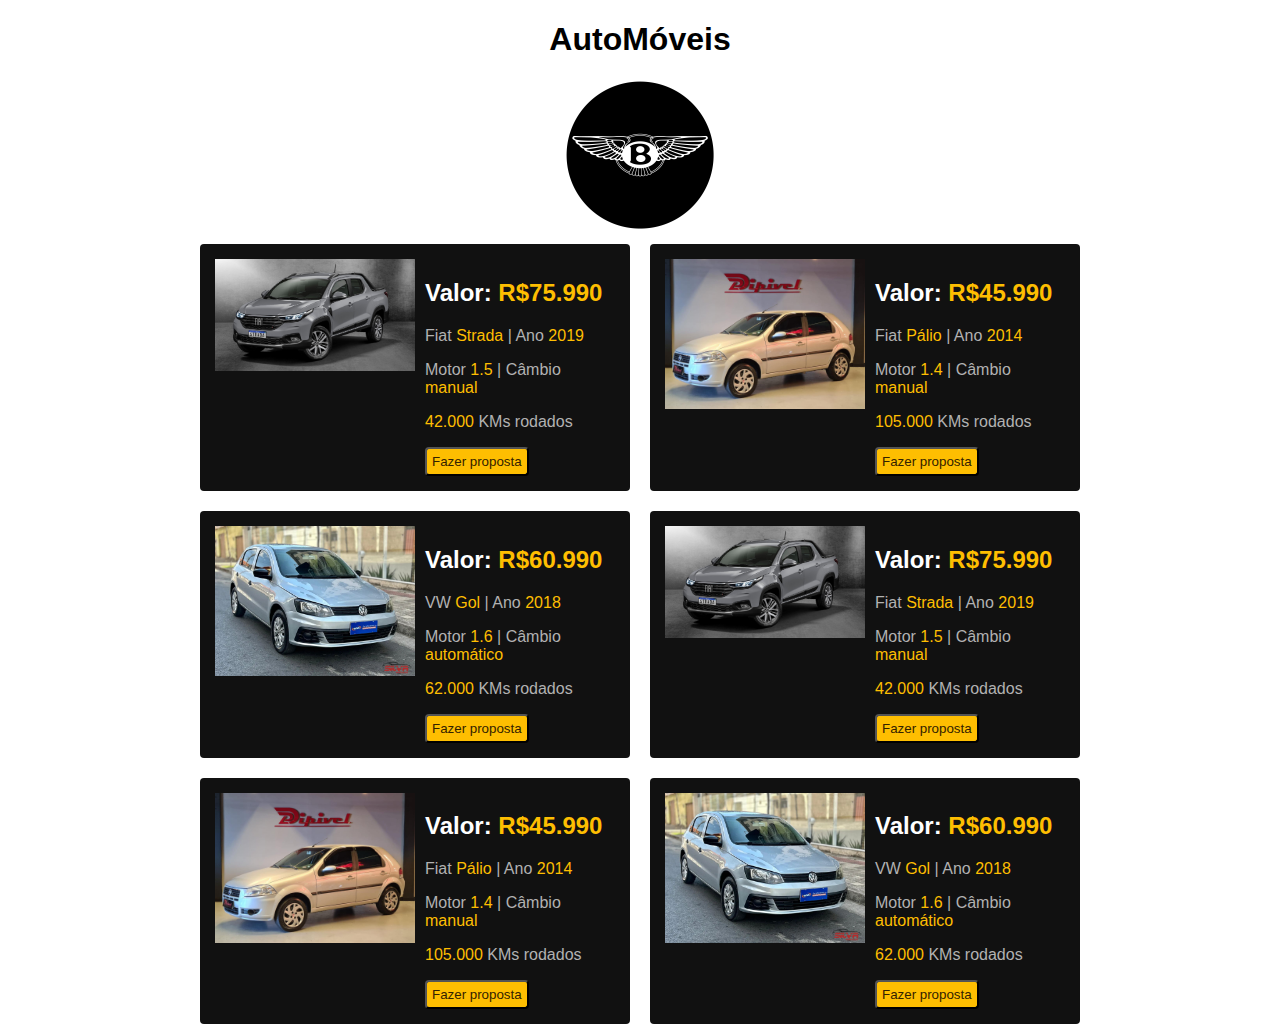
<file: loja-carros_3/index.html>
<!DOCTYPE html>
<html lang="en">
<head>
    <meta charset="UTF-8">
    <meta name="viewport" content="width=device-width, initial-scale=1.0">
    <link rel="stylesheet" href="style.css">
    <title>Document</title>
</head>
<body>

    <header>
        <h1>AutoMóveis</h1>
    </header>

    <main>
        <div style="text-align: center; padding-bottom: 10px;"><img width="150px" src="bentley-logo-04.png" alt=""></div>

        <div class="grid-container">
            <section class="grid_item">
                    <img src="Fiat-Strada.jpeg" alt="Imagem do carro Fiat Strada">
                <div>
                    <h2>Valor: <span class="color_laranja">R$75.990</span></h2>
                    <p>Fiat <span class="color_laranja">Strada</span> | Ano <span class="color_laranja">2019</span></p>
                    <p>Motor <span class="color_laranja">1.5</span> | Câmbio <span class="color_laranja">manual</span></p>
                    <p><span class="color_laranja">42.000</span> KMs rodados</p>
                    <button>Fazer proposta</button>
                </div>
            </section>

            <section class="grid_item">
                <img src="Fiat-Palio.jpeg" alt="Imagem do carro Fiat Pálio">
                <div>
                    <h2>Valor: <span class="color_laranja">R$45.990</span></h2>
                    <p>Fiat <span class="color_laranja">Pálio</span> | Ano <span class="color_laranja">2014</span></p>
                    <p>Motor <span class="color_laranja">1.4</span> | Câmbio <span class="color_laranja">manual</span></p>
                    <p><span class="color_laranja">105.000</span> KMs rodados</p>
                    <button>Fazer proposta</button>
                </div>
            </section>

            <section class="grid_item">
                <img src="vw-gol.jpg" alt="Imagem do carro VW Gol">
                <div>
                    <h2>Valor: <span class="color_laranja">R$60.990</span></h2>
                    <p>VW <span class="color_laranja">Gol</span> | Ano <span class="color_laranja">2018</span></p>
                    <p>Motor <span class="color_laranja">1.6</span> | Câmbio <span class="color_laranja">automático</span></p>
                    <p><span class="color_laranja">62.000</span> KMs rodados</p>
                    <button>Fazer proposta</button>
                </div>
            </section>
            
            <section class="grid_item">
                    <img src="Fiat-Strada.jpeg" alt="Imagem do carro Fiat Strada">
                <div>
                    <h2>Valor: <span class="color_laranja">R$75.990</span></h2>
                    <p>Fiat <span class="color_laranja">Strada</span> | Ano <span class="color_laranja">2019</span></p>
                    <p>Motor <span class="color_laranja">1.5</span> | Câmbio <span class="color_laranja">manual</span></p>
                    <p><span class="color_laranja">42.000</span> KMs rodados</p>
                    <button>Fazer proposta</button>
                </div>
            </section>

            <section class="grid_item">
                <img src="Fiat-Palio.jpeg" alt="Imagem do carro Fiat Pálio">
                <div>
                    <h2>Valor: <span class="color_laranja">R$45.990</span></h2>
                    <p>Fiat <span class="color_laranja">Pálio</span> | Ano <span class="color_laranja">2014</span></p>
                    <p>Motor <span class="color_laranja">1.4</span> | Câmbio <span class="color_laranja">manual</span></p>
                    <p><span class="color_laranja">105.000</span> KMs rodados</p>
                    <button>Fazer proposta</button>
                </div>
            </section>

            <section class="grid_item">
                <img src="vw-gol.jpg" alt="Imagem do carro VW Gol">
                <div>
                    <h2>Valor: <span class="color_laranja">R$60.990</span></h2>
                    <p>VW <span class="color_laranja">Gol</span> | Ano <span class="color_laranja">2018</span></p>
                    <p>Motor <span class="color_laranja">1.6</span> | Câmbio <span class="color_laranja">automático</span></p>
                    <p><span class="color_laranja">62.000</span> KMs rodados</p>
                    <button>Fazer proposta</button>
                </div>
            </section>
        </div>
    </main>
    
</body>
</html>
</file>
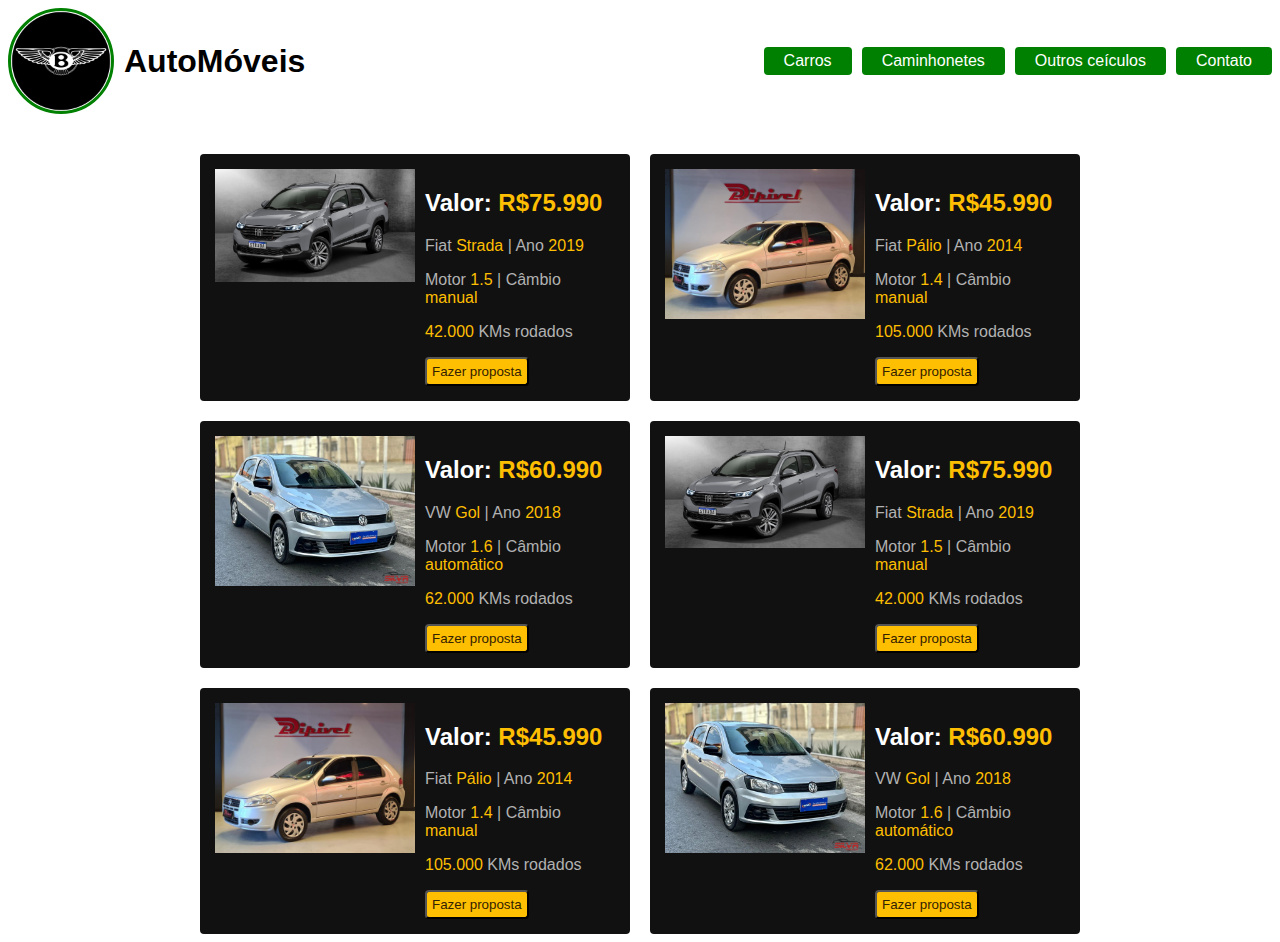
<file: loja-carros_4/index.html>
<!DOCTYPE html>
<html lang="en">
<head>
    <meta charset="UTF-8">
    <meta name="viewport" content="width=device-width, initial-scale=1.0">
    <link rel="stylesheet" href="style.css">
    <title>Document</title>
</head>
<body>

    <header>
        <nav>
            <div>
                <img id="logo" width="100px" src="bentley-logo-04.png" alt="">
                <h1>AutoMóveis</h1>
            </div>
            <ul>
                <li>Carros</li>
                <li>Caminhonetes</li>
                <li>Outros ceículos</li>
                <li>Contato</li>
            </ul>
        </nav>
    </header>

    <main>
        <div class="grid-container">
            <section class="grid_item">
                    <img src="Fiat-Strada.jpeg" alt="Imagem do carro Fiat Strada">
                <div>
                    <h2>Valor: <span class="color_laranja">R$75.990</span></h2>
                    <p>Fiat <span class="color_laranja">Strada</span> | Ano <span class="color_laranja">2019</span></p>
                    <p>Motor <span class="color_laranja">1.5</span> | Câmbio <span class="color_laranja">manual</span></p>
                    <p><span class="color_laranja">42.000</span> KMs rodados</p>
                    <button>Fazer proposta</button>
                </div>
            </section>

            <section class="grid_item">
                <img src="Fiat-Palio.jpeg" alt="Imagem do carro Fiat Pálio">
                <div>
                    <h2>Valor: <span class="color_laranja">R$45.990</span></h2>
                    <p>Fiat <span class="color_laranja">Pálio</span> | Ano <span class="color_laranja">2014</span></p>
                    <p>Motor <span class="color_laranja">1.4</span> | Câmbio <span class="color_laranja">manual</span></p>
                    <p><span class="color_laranja">105.000</span> KMs rodados</p>
                    <button>Fazer proposta</button>
                </div>
            </section>

            <section class="grid_item">
                <img src="vw-gol.jpg" alt="Imagem do carro VW Gol">
                <div>
                    <h2>Valor: <span class="color_laranja">R$60.990</span></h2>
                    <p>VW <span class="color_laranja">Gol</span> | Ano <span class="color_laranja">2018</span></p>
                    <p>Motor <span class="color_laranja">1.6</span> | Câmbio <span class="color_laranja">automático</span></p>
                    <p><span class="color_laranja">62.000</span> KMs rodados</p>
                    <button>Fazer proposta</button>
                </div>
            </section>
            
            <section class="grid_item">
                    <img src="Fiat-Strada.jpeg" alt="Imagem do carro Fiat Strada">
                <div>
                    <h2>Valor: <span class="color_laranja">R$75.990</span></h2>
                    <p>Fiat <span class="color_laranja">Strada</span> | Ano <span class="color_laranja">2019</span></p>
                    <p>Motor <span class="color_laranja">1.5</span> | Câmbio <span class="color_laranja">manual</span></p>
                    <p><span class="color_laranja">42.000</span> KMs rodados</p>
                    <button>Fazer proposta</button>
                </div>
            </section>

            <section class="grid_item">
                <img src="Fiat-Palio.jpeg" alt="Imagem do carro Fiat Pálio">
                <div>
                    <h2>Valor: <span class="color_laranja">R$45.990</span></h2>
                    <p>Fiat <span class="color_laranja">Pálio</span> | Ano <span class="color_laranja">2014</span></p>
                    <p>Motor <span class="color_laranja">1.4</span> | Câmbio <span class="color_laranja">manual</span></p>
                    <p><span class="color_laranja">105.000</span> KMs rodados</p>
                    <button>Fazer proposta</button>
                </div>
            </section>

            <section class="grid_item">
                <img src="vw-gol.jpg" alt="Imagem do carro VW Gol">
                <div>
                    <h2>Valor: <span class="color_laranja">R$60.990</span></h2>
                    <p>VW <span class="color_laranja">Gol</span> | Ano <span class="color_laranja">2018</span></p>
                    <p>Motor <span class="color_laranja">1.6</span> | Câmbio <span class="color_laranja">automático</span></p>
                    <p><span class="color_laranja">62.000</span> KMs rodados</p>
                    <button>Fazer proposta</button>
                </div>
            </section>
        </div>
    </main>
    
</body>
</html>
</file>
<file: loja-carros_3/style.css>
body{
    font-family: Arial, Helvetica, sans-serif;
}

img{
    max-width: 50%;
}

.grid-container{
    display: grid;
    grid-template-columns: repeat(2, auto);
    gap: 20px;
    justify-content: center;
}

.grid_item{
    display: flex;
    flex-direction: row;
    align-items: flex-start;    
    gap: 10px;
}

section{
    background-color: #111;
    padding: 15px;
    border-radius: 4px;
    width: 400px;
}

p{
    color: #b2b2b2;
}

h1{
    text-align: center;
    font-weight: bold;
}

h2{
    color: #fff;
    font-weight: bold;
}

button{
    border-radius: 4px;
    background-color: #febe01;
    color: #332200;
    padding: 5px;
}

.color_laranja{
    color: #febe01;
}
</file>
<file: loja-carros_4/style.css>
body{
    font-family: Arial, Helvetica, sans-serif;
}

img{
    max-width: 50%;
}

.grid-container{
    display: grid;
    grid-template-columns: repeat(2, auto);
    gap: 20px;
    justify-content: center;
}

.grid_item{
    display: flex;
    flex-direction: row;
    align-items: flex-start;    
    gap: 10px;
}

header{
    padding-bottom: 40px;
}

section{
    background-color: #111;
    padding: 15px;
    border-radius: 4px;
    width: 400px;
}

p{
    color: #b2b2b2;
}

h1{
    text-align: center;
    font-weight: bold;
}

h2{
    color: #fff;
    font-weight: bold;
}

button{
    border-radius: 4px;
    background-color: #febe01;
    color: #332200;
    padding: 5px;
}

nav, nav div{
    display: flex;
    justify-content: space-between;
    align-items: center;
    gap: 10px;
}

nav ul{
    display: flex;
    list-style: none;
    gap: 10px;
}

nav li{
    padding: 5px 20px;
    background-color: green;
    border-radius: 4px;
    color: #fff;
}

.color_laranja{
    color: #febe01;
}

#logo{
    border-radius: 50%;
    border: 3px solid green;
}
</file>
